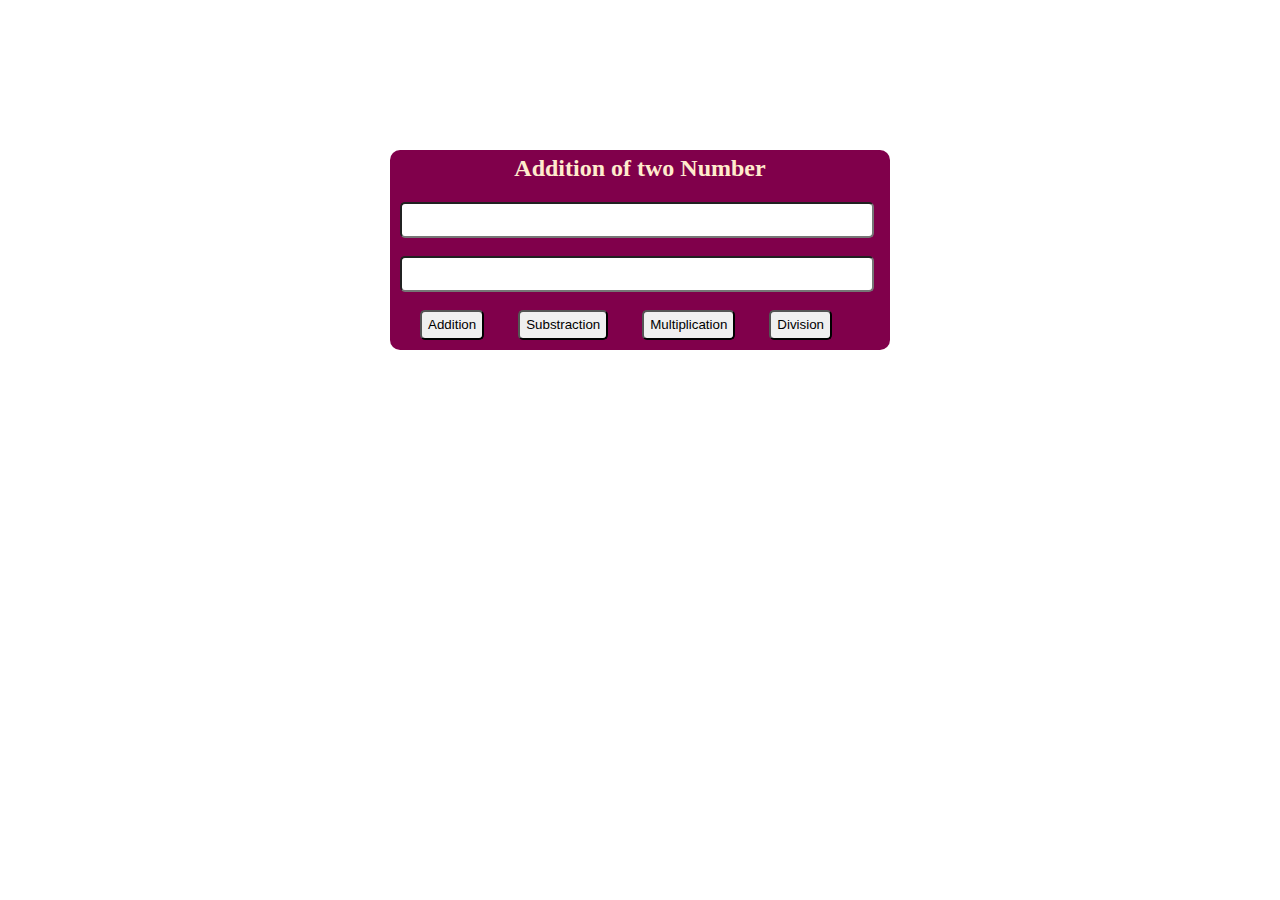
<file: index.html>
<!DOCTYPE html>
<html lang="en">
<head>
    <meta charset="UTF-8">
    <meta name="viewport" content="width=device-width, initial-scale=1.0">
    <title>Document</title>
    <style>
        .add{
           margin-left: 10px;
           
            
        }
        button{
            border-radius: 5px;
            height: 30px;
            margin-left: 30px;
            cursor: pointer;
            
        }
        button:hover{
            background-color: rgb(128, 0, 75);
            color: white;
        }
    </style>
</head>
<body>
    <div class="start" style="background-color: rgb(128, 0, 75); width: 500px; height: 200px;margin: auto; border-radius: 10px; margin-top: 150px;">
        
       <div class="headings">
        <h2 style="text-align: center; padding-top: 5px; color: blanchedalmond;">Addition of two Number</h2>
       </div>
       <div class="add">
        <input type="number" id="textf1" style="width:95%; height: 30px; border-radius: 5px;"  value = 'v'><br><br>
        <input type="number" id="textf2" style="width: 95%; height: 30px;border-radius: 5px;">
    </div><br>
    <div class="total">
        <button onclick="myfunction()">Addition</button>
        <button onclick="mysubfunction()">Substraction</button>
        <button onclick="mymulfunction()">Multiplication</button>
        <button onclick="mydivfunction()">Division</button>


    </div>
    </div>
    <script>
        function myfunction(){
            var fnum=document.getElementById("textf1").value;
            var snum=document.getElementById("textf2").value;
            var total = Number(fnum)+Number(snum);
            alert(total);
        }
        function mysubfunction(){
            var fnum=document.getElementById("textf1").value;
            var snum=document.getElementById("textf2").value;
            var total = Number(fnum)-Number(snum);
            alert(total);
        }
        function mymulfunction(){
            var fnum=document.getElementById("textf1").value;
            var snum=document.getElementById("textf2").value;
            var total = Number(fnum)*Number(snum);
            alert(total);
        }
        function mydivfunction(){
            var fnum=document.getElementById("textf1").value;
            var snum=document.getElementById("textf2").value;
            var total = Number(fnum)/Number(snum);
            alert(total);
        }
       
        
        

       </script>










    <!-- <h1>Addition of two Number</h1>
   <input type="number" id="textf1" >
   <input type="number" id="textf2"> -->
   <!-- <button onclick="myfunction()">Addition</button> -->




   <!-- <script>
    function myfunction(){
        var fnum=document.getElementById("textf1").value;
        var snum=document.getElementById("textf2").value;
        var total = Number(fnum)+Number(snum);
        alert(total);
    }
   </script>
    -->
</body>
</html>
</file>
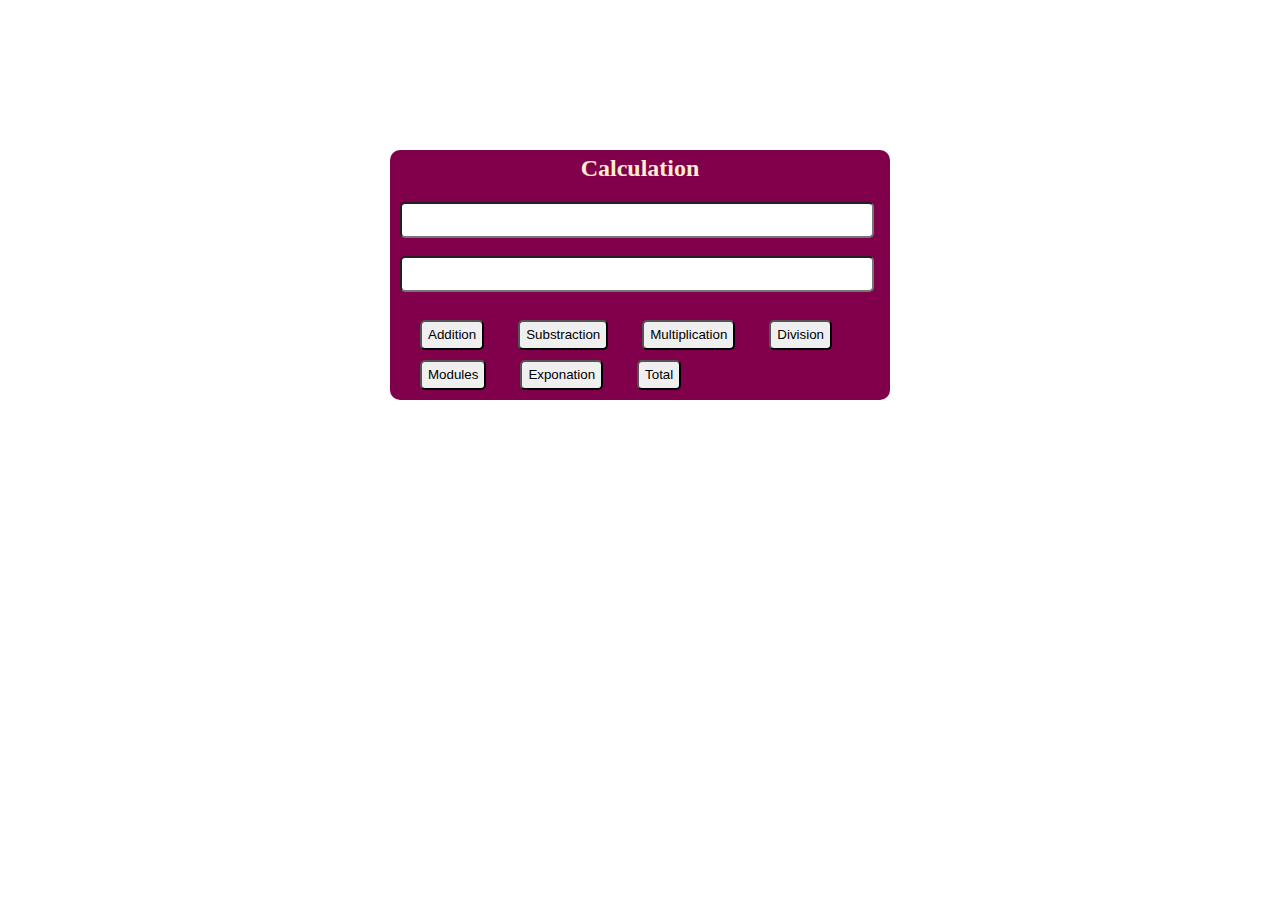
<file: demo.html>
<!DOCTYPE html>
<html lang="en">
<head>
    <meta charset="UTF-8">
    <meta name="viewport" content="width=device-width, initial-scale=1.0">
    <title>Document</title>
    <style>
        .add{
           margin-left: 10px;
           
            
        }
        button{
            border-radius: 5px;
            height: 30px;
            margin-left: 30px;
            cursor: pointer;
            margin-top:10px ;
            
        }
        button:hover{
            background-color: rgb(128, 0, 75);
            color: white;
        }
    </style>
</head>
<body>
    <div class="start" style="background-color: rgb(128, 0, 75); width: 500px; height: 250px;margin: auto; border-radius: 10px; margin-top: 150px;">
        
       <div class="headings">
        <h2 style="text-align: center; padding-top: 5px; color: blanchedalmond;">Calculation</h2>
       </div>
       <div class="add">
        <input type="number" id="textf1" style="width:95%; height: 30px; border-radius: 5px;"  onchange="add(this)"><br><br>
        <input type="number" id="textf2" style="width: 95%; height: 30px;border-radius: 5px;" onchange="sub(this)">
    </div><br>
    <div class="total">
        <button onclick="myfunction()">Addition</button>
        <button onclick="mysubfunction()">Substraction</button>
        <button onclick="mymulfunction()">Multiplication</button>
        <button onclick="mydivfunction()">Division</button>
        <button onclick="mymodulefunction()">Modules</button>
        <button onclick="myexponationfunction()">Exponation</button>
        <button onclick="mytotal()">Total</button>



    </div>
    </div>
    <script>
        let x,y
        function add(parameter){
          x=parameter.value
          console.log("add x",x)
        }
        function sub(para){
         y=para.value
         console.log("sub y",y)
        }
        function myfunction(){
            if(!x){
                alert("Please Enter the first Number")
            }
            else if(!y){
                alert("Please Enter the second Number")
            }
            else{
                    let z= Number(x)+Number(y)
                    alert(z)
        }
    }
        function mysubfunction(){
            if(!x){
                alert("Please Enter the first Number")
            }
            else if(!y){
                alert("Please Enter the second Number")
            }
            else{
                    let z= Number(x)-Number(y)
                    alert(z)
        }
        }
        function mymulfunction(){
            if(!x){
                alert("Please Enter the first Number")
            }
            else if(!y){
                alert("Please Enter the second Number")
            }
            else{
                    let z= Number(x)*Number(y)
                    alert(z)
        }
        }
        function mydivfunction(){
            if(!x){
                alert("Please Enter the first Number")
            }
            else if(!y){
                alert("Please Enter the second Number")
            }
            else{
                    let z= Number(x)/Number(y)
                    alert(z)
        }
        }
        function mymodulefunction(){
            if(!x){
                alert("Please Enter the first Number")
            }
            else if(!y){
                alert("Please Enter the second Number")
            }
            else{
                    let z= Number(x)%Number(y)
                    alert(z)
        }
        }
        function myexponationfunction(){
            if(!x){
                alert("Please Enter the first Number")
            }
            else if(!y){
                alert("Please Enter the second Number")
            }
            else{
                    let z= Number(x)**Number(y)
                    alert(z)
        }
        }
        function mytotal(){
            let a= Number(x)+Number(y)
            let b= Number(x)-Number(y)
            let c= Number(x)*Number(y)
            let d= Number(x)/Number(y)
            let e= Number(x)%Number(y)
            let f= Number(x)**Number(y)
            alert(`Addition ${a}\n Substraction ${b}\n Multiplication ${c}\n Division ${d} \n Modules ${e}\n Exponation ${f}`)
        }
        // function myfunction(){
           
        //         let z= Number(x)+Number(y)
        //   alert(z)
        //     }
    

    
        
        


        
    </script>
    </body>
    </html>
</file>
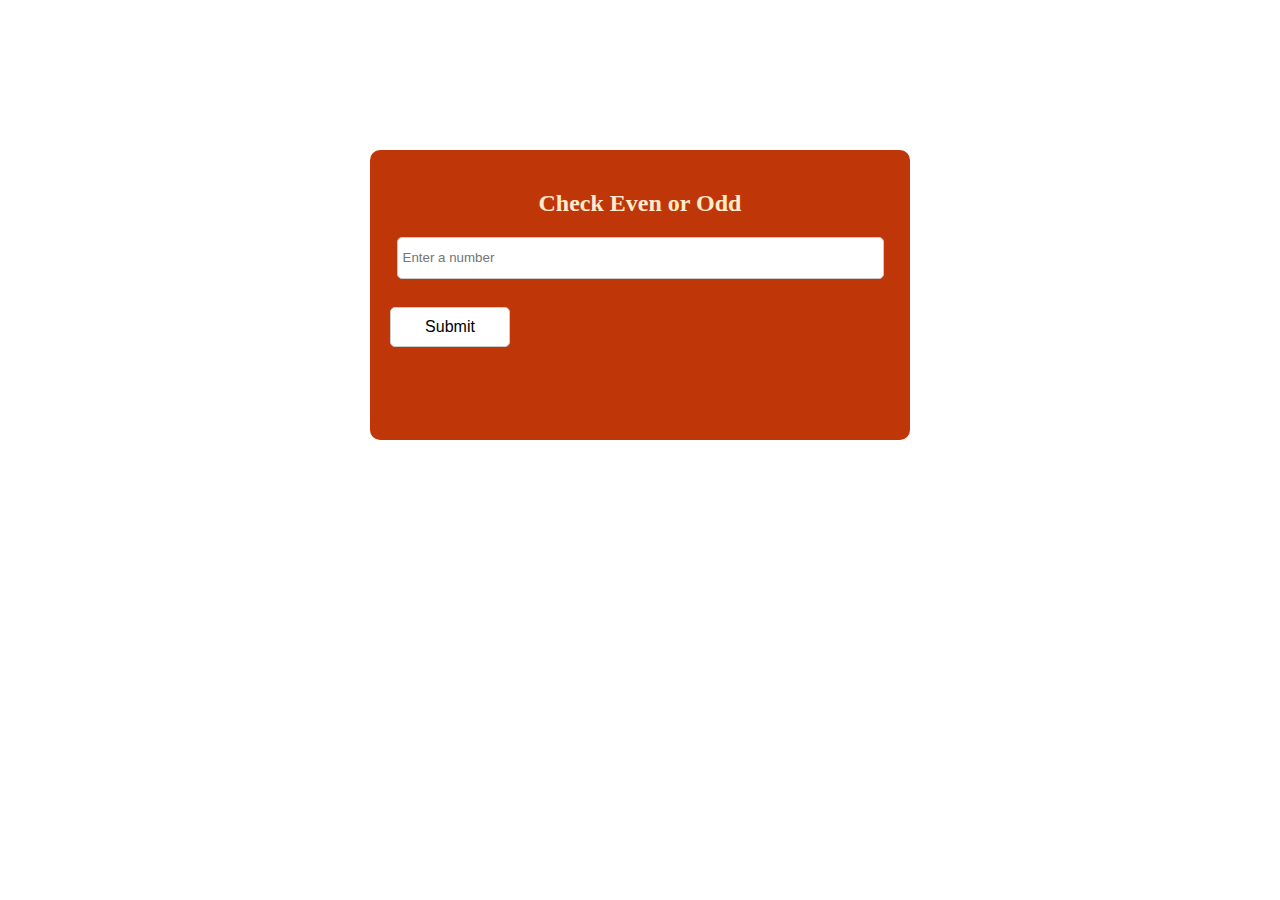
<file: demo___1.html>
<!DOCTYPE html>
<html lang="en">
<head>
    <meta charset="UTF-8">
    <meta name="viewport" content="width=device-width, initial-scale=1.0">
    <title>Even or Odd Checker</title>
    <style>
        .container {
            background-color: rgb(191, 55, 9);
            width: 500px;
            height: 250px;
            margin: auto;
            border-radius: 10px;
            margin-top: 150px;
            padding: 20px;
            text-align: center;
        }
        .input-field {
            width: 95%;
            height: 30px;
            border-radius: 5px;
            border: 1px solid #ccc;
            padding: 5px;
        }
        .btn {
            border-radius: 5px;
            height: 40px;
            width: 120px;
            cursor: pointer;
            margin-top: 10px;
            background-color: #fff;
            border: 1px solid #ccc;
            font-size: 16px;
            display: flex;
            align-items: center;
            justify-content: center;
            position: relative;
        }
        .btn:hover {
            background-color: rgba(128, 68, 0, 0.7);
            color: white;
        }
        .btn.loading {
            cursor: not-allowed;
            background-color: #aaa;
            color: transparent;
        }
        .btn.loading::after {
            content: "";
            width: 20px;
            height: 20px;
            border: 3px solid white;
            border-top-color: transparent;
            border-radius: 50%;
            position: absolute;
            animation: spin 1s linear infinite;
        }
        @keyframes spin {
            from { transform: rotate(0deg); }
            to { transform: rotate(360deg); }
        }
    </style>
</head>
<body>
    <div class="container">
        <h2 style="color: blanchedalmond;">Check Even or Odd</h2>
        <input type="number" id="textf1" class="input-field" placeholder="Enter a number">
        <br><br>
        <button class="btn" id="submitBtn" onclick="checkEvenOdd()">Submit</button>
    </div>

    <script>
        function checkEvenOdd() {
            let inputField = document.getElementById("textf1");
            let submitBtn = document.getElementById("submitBtn");
            let value = parseInt(inputField.value);

            if (isNaN(value)) {
                alert("Please enter a valid number");
                return;
            }

            // Add loading effect
            submitBtn.classList.add("loading");
            submitBtn.disabled = true;

            setTimeout(() => {
                submitBtn.classList.remove("loading");
                submitBtn.disabled = false;

                if (value % 2 === 0) {
                    alert("The number is Even");
                } else {
                    alert("The number is Odd");
                }
            }, 2000); // Simulate delay for 2 seconds
        }
    </script>
</body>
</html>
</file>
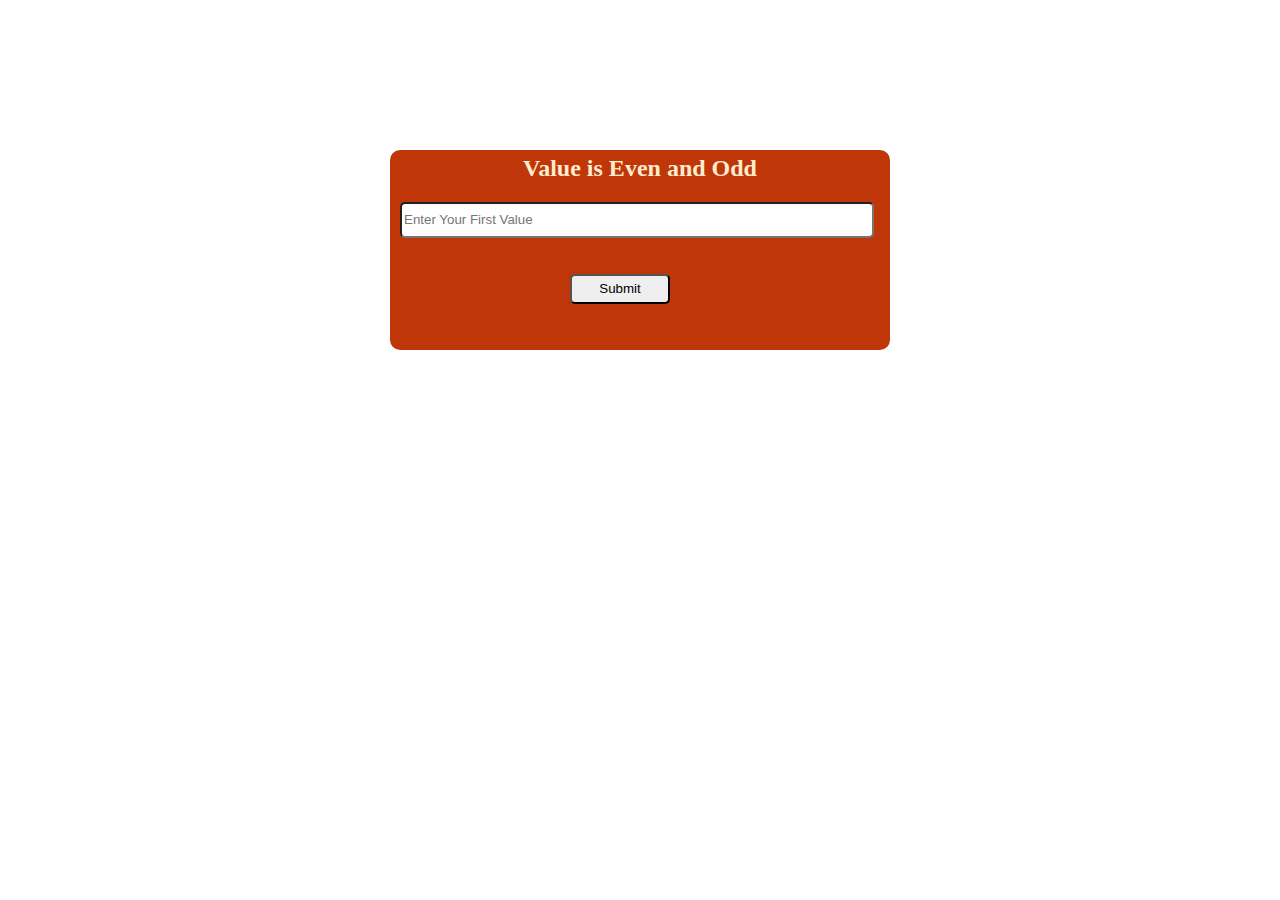
<file: even-odd.html>
<!DOCTYPE html>
<html lang="en">
<head>
    <meta charset="UTF-8">
    <meta name="viewport" content="width=device-width, initial-scale=1.0">
    <title>Document</title>
    <style>
        .add{
           margin-left: 10px;
           
            
        }
        button{
            border-radius: 5px;
            height: 30px;
            margin-left: 180px;
            cursor: pointer;
            width: 100px;
            /* margin: auto; */
            
        }
        button:hover{
            background-color: rgba(128, 68, 0, 0.312);
            color: white;
        }
    </style>
</head>
<body>
    <div class="start" style="background-color: rgb(191, 55, 9); width: 500px; height: 200px;margin: auto; border-radius: 10px; margin-top: 150px;">
        
       <div class="headings">
        <h2 style="text-align: center; padding-top: 5px; color: blanchedalmond;">Value is Even and Odd</h2>
       </div>
       <div class="add">
        <input type="number" id="textf1" style="width:95%; height: 30px; border-radius: 5px;" onchange="firstlarge(this)" placeholder="Enter Your First Value"><br><br>
        

    </div><br>
    <button onclick="myvalue()">Submit</button>
    <script>
        let a
        function firstlarge(para) {
            a=para.value
            
        }
       function myvalue(){
        if(isNaN(a)){
        alert("Please enter a valid number");
        return;
        }

        else if(a%2==0){
         alert("value is even")
        }
        else{
         alert("value is odd")
        }
        }
        
        
        
        


        
       
    </script>
</body>
</html>
</file>
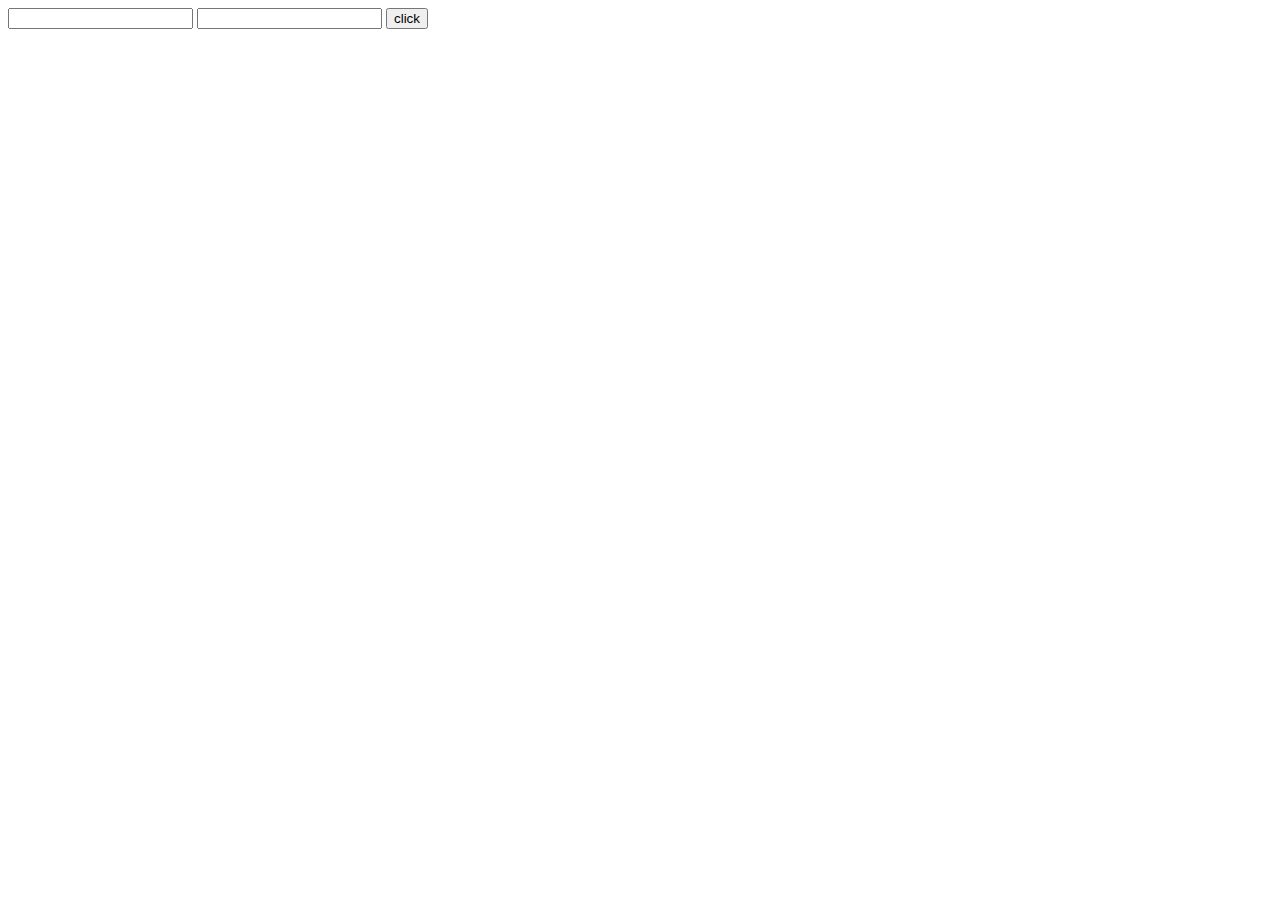
<file: explicit.html>
<!DOCTYPE html>
<html lang="en">
<head>
    <meta charset="UTF-8">
    <meta name="viewport" content="width=device-width, initial-scale=1.0">
    <title>Document</title>
</head>
<body>
    <input type="number" id="num1" onkeydown="return restrictInput(event)">
<input type="number" id="num2" onkeydown="return restrictInput(event)">
<button onclick="restrictInput(event)">click</button>
<script>
    function restrictInput(event) {
        var fname =document.getElementById("num1").value;
        var sname = document.getElementById("num2").value;
        var total= Number (fname) + Number (sname);
        alert(total);

        if (event.key === "e" || event.key === "E" || event.key === "+" || event.key === "-") {
            event.preventDefault(); 
        
        }
        // var fname =document.getElementById("num1").value;
        // var sname = document.getElementById("num2").value;
        // var total= Number (fname) + Number (sname);
        // alert(total);
    }
</script>

</body>
</html>
</file>
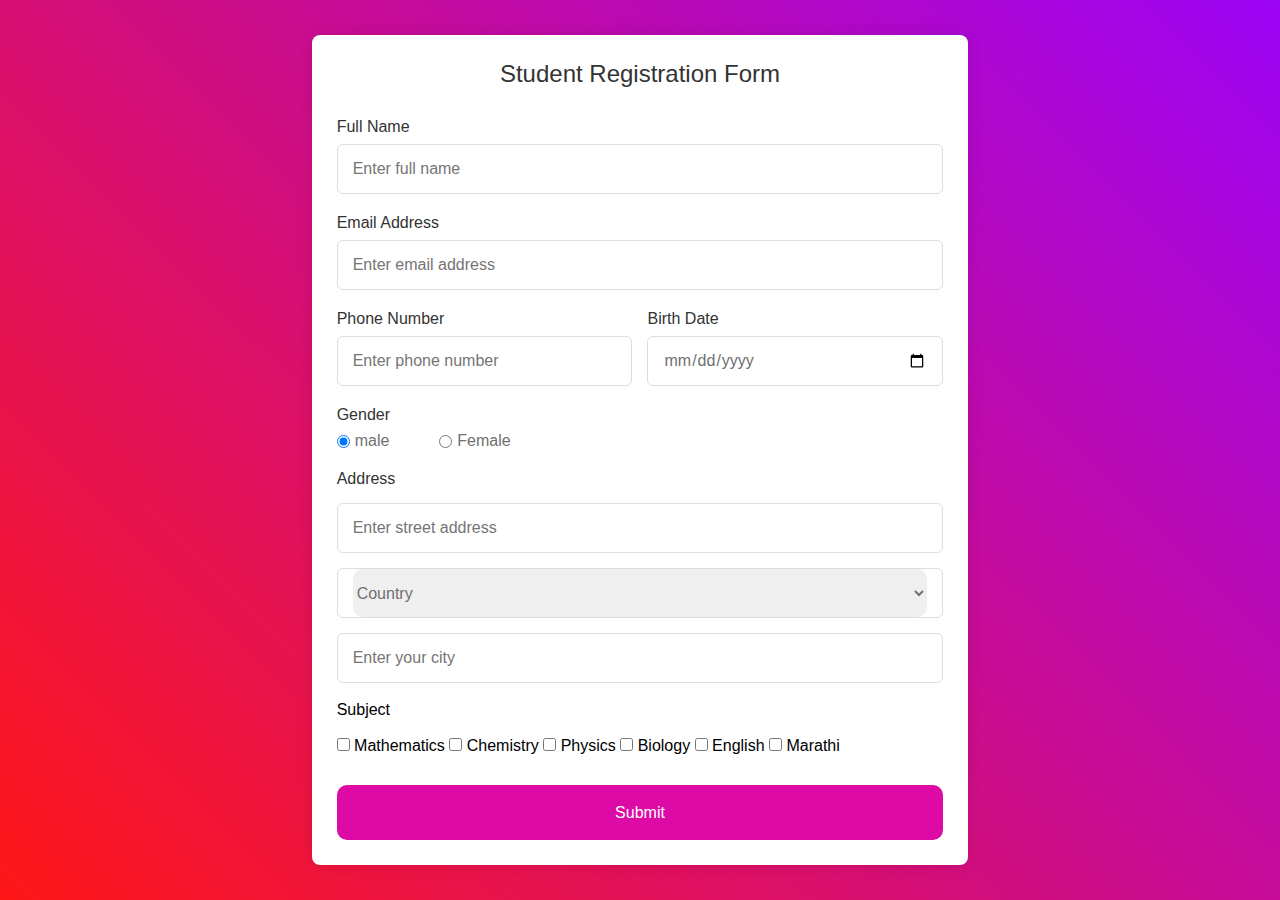
<file: form.html>
<!DOCTYPE html>
<html lang="en">

<head>
  <meta charset="UTF-8">
  <meta name="viewport" content="width=device-width, initial-scale=1.0">
  <link rel="stylesheet" href="form.css">
  <title>Document</title>

  </style>
</head>

<body>
  <div class="background_">

    <section class="container">
      <header> Student Registration Form</header>
      <form class="form">
        <div class="input-box">
          <label>Full Name</label>
          <input type="text" placeholder="Enter full name" required onchange="sub1(this)">
        </div>
        <div class="input-box">
          <label>Email Address</label>
          <input type="text" placeholder="Enter email address" required onchange="sub2(this)">
        </div>
        <div class="column">
          <div class="input-box">
            <label>Phone Number</label>
            <input type="number" placeholder="Enter phone number" required onchange="sub3(this)">
          </div>
          <div class="input-box">
            <label>Birth Date</label>
            <input type="date" placeholder="Enter birth date" required onchange="sub4(this)">
          </div>
        </div>
        <div class="gender-box">
          <h3>Gender</h3>
          <div class="gender-option">
            <div class="gender">
              <input type="radio" id="check-male" name="gender" checked onchange="sub13(this)">
              <label for="check-male">male</label>
            </div>
            <div class="gender">
              <input type="radio" id="check-female" name="gender" onchange="sub14(this)">
              <label for="check-female">Female</label>
            </div>

          </div>
        </div>
        <div class="input-box address">
          <label>Address</label>
          <input type="text" placeholder="Enter street address" required onchange="sub5(this)">

          <div>
            <div class="select-box">
              <select>
                <option hidden>Country</option>
                <option>America</option>
                <option>Japan</option>
                <option>India</option>
                <option>Nepal</option>
              </select>
            </div>
            <input type="text" placeholder="Enter your city" required onchange="sub6(this)">
          </div>
        </div><br>
        <div class="select-checkbox">
          <label>Subject</label><br><BR>
          <input type="checkbox" id="book1" name="vehicle1" onchange="sub7(this)">
          <label for="Subject1"> Mathematics</label>
          <input type="checkbox" id="book2" name="vehicle2" onchange="sub8(this)">
          <label for="Subject2"> Chemistry</label>
          <input type="checkbox" id="book3" name="vehicle3" onchange="sub9(this)">
          <label for="Subject4"> Physics</label>
          <input type="checkbox" id="book4" name="vehicle3" onchange="sub10(this)">
          <label for="Subject5"> Biology</label>
          <input type="checkbox" id="book5" name="vehicle3" onchange="sub11(this)">
          <label for="Subject6"> English</label>
          <input type="checkbox" id="book" name="vehicle3" onchange="sub12(this)">
          <label for="Subject6"> Marathi</label>

        </div>

        <button onclick="myformsubmit()">Submit</button>
      </form>
    </section>

  </div>
  <script>
    let name, Email, phoneNumber, Birth, Gender, female, male, city,Math,physics,chemistry,biology,english,marathi
    function sub1(Enter) {
      name = Enter.value
      
    }
    function sub2(Enter) {
      Email = Enter.value
      
    }
    function sub3(Enter) {
      phoneNumber = Enter.value
      
    }
    function sub4(Enter) {
      Birth = Enter.value
      
    }
    function sub13(Enter) {
      Gender = Enter.value
      
    }
    function sub14(Enter) {
      female = Enter.value
      
    }
    function sub5(Enter) {
      male = Enter.value
      
    }
    function sub6(Enter) {
      city = Enter.value
      
    }
    function sub7(Enter) {
      Math = Enter.value
      
    }
    function sub8(Enter) {
      physics = Enter.value
      
    }
    function sub9(Enter) {
      chemistry = Enter.value
      
    }
    function sub10(Enter) {
      biology = Enter.value
      
    }
    function sub11(Enter) {
      english = Enter.value
     
    }
    function sub12(Enter) {
      marathi = Enter.value
      
    }
    
    function myformsubmit() {

      alert(`${name}\n ${Email}\n${phoneNumber} \n${Birth} \n${Gender} \n${female}\n ${male} \n${city} \n${Math}\n${physics}\n${chemistry}\n${biology}\n${english}\n${marathi}`)
    }


  </script>

</body>

</html>
</file>
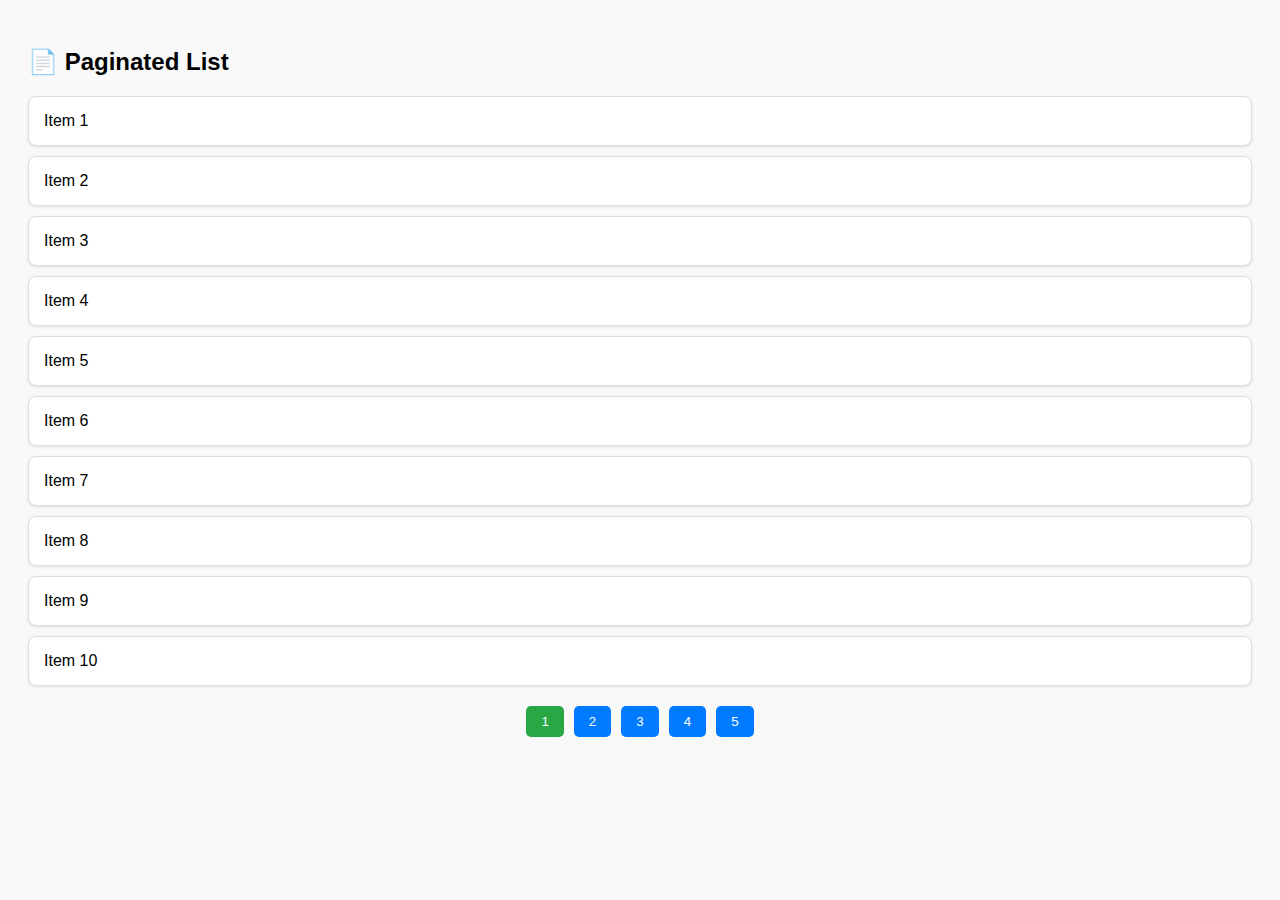
<file: pagination.html>
<!-- <!DOCTYPE html>
<html>
<head>
  <title>Pagination Example</title>
</head>
<body>
  <div id="items"></div>
  <div id="pagination"></div>

  <script>
    const data = Array.from({ length: 100 }, (_, i) => `Item ${i + 1}`);
    const itemsPerPage = 10;
    let currentPage = 1;

    function displayItems(items, page) {
      const start = (page - 1) * itemsPerPage;
      const end = start + itemsPerPage;
      const paginatedItems = items.slice(start, end);

      document.getElementById('items').innerHTML = paginatedItems
        .map(item => `<div>${item}</div>`)
        .join('');
    }

    function setupPagination(items) {
      const pageCount = Math.ceil(items.length / itemsPerPage);
      const pagination = document.getElementById('pagination');
      pagination.innerHTML = '';

      for (let i = 1; i <= pageCount; i++) {
        const btn = document.createElement('button');
        btn.innerText = i;
        btn.addEventListener('click', () => {
          currentPage = i;
          displayItems(items, currentPage);
        });
        pagination.appendChild(btn);
      }
    }

    // Initialize
    displayItems(data, currentPage);
    setupPagination(data);
  </script>
</body>
</html> -->

<!DOCTYPE html>
<html lang="en">
<head>
  <meta charset="UTF-8">
  <title>Simple Stylish Pagination</title>
  <style>
    body {
      font-family: Arial, sans-serif;
      padding: 20px;
      background: #f9f9f9;
    }
    .item {
      background: #fff;
      border: 1px solid #ddd;
      margin: 10px 0;
      padding: 15px;
      border-radius: 8px;
      box-shadow: 0 1px 3px rgba(0,0,0,0.1);
    }
    .pagination {
      margin-top: 20px;
      text-align: center;
    }
    .pagination button {
      margin: 0 5px;
      padding: 8px 15px;
      border: none;
      background-color: #007bff;
      color: white;
      border-radius: 5px;
      cursor: pointer;
      transition: background-color 0.2s;
    }
    .pagination button:hover {
      background-color: #0056b3;
    }
    .pagination .active {
      background-color: #28a745;
    }
  </style>
</head>
<body>

  <h2>📄 Paginated List</h2>
  <div id="items-container"></div>
  <div class="pagination" id="pagination-controls"></div>

  <script>
    const data = Array.from({ length: 50 }, (_, i) => `Item ${i + 1}`);
    const itemsPerPage = 10;
    let currentPage = 1;

    function renderItems() {
      const start = (currentPage - 1) * itemsPerPage;
      const end = start + itemsPerPage;
      const currentItems = data.slice(start, end);

      document.getElementById("items-container").innerHTML = currentItems
        .map(item => `<div class="item">${item}</div>`)
        .join("");
    }

    function renderPagination() {
      const pageCount = Math.ceil(data.length / itemsPerPage);
      const container = document.getElementById("pagination-controls");
      container.innerHTML = "";

      for (let i = 1; i <= pageCount; i++) {
        const btn = document.createElement("button");
        btn.innerText = i;
        if (i === currentPage) btn.classList.add("active");

        btn.addEventListener("click", () => {
          currentPage = i;
          renderItems();
          renderPagination();
        });

        container.appendChild(btn);
      }
    }

    // Initial load
    renderItems();
    renderPagination();
  </script>

</body>
</html>
</file>
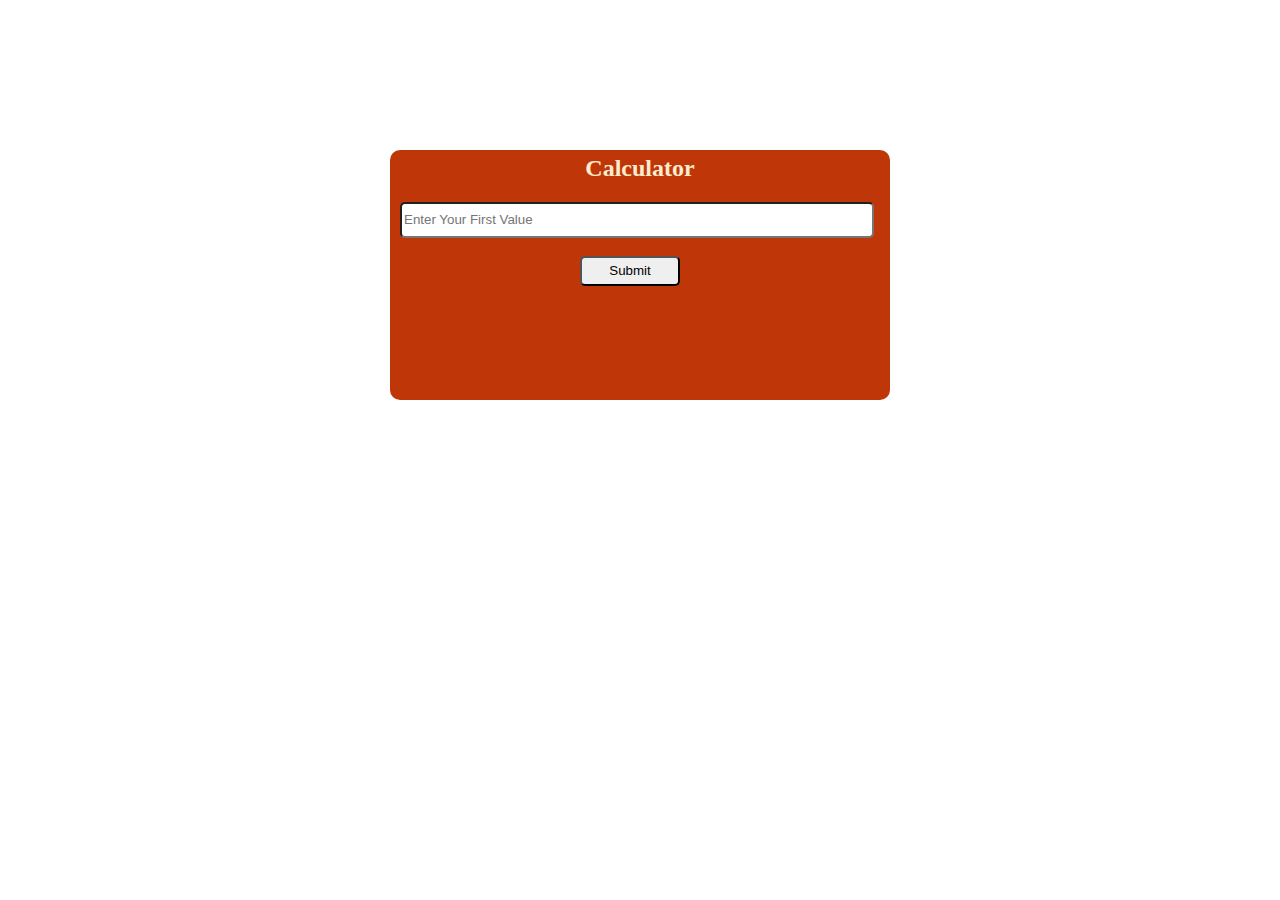
<file: positive-negative.html>
<!DOCTYPE html>
<html lang="en">
<head>
    <meta charset="UTF-8">
    <meta name="viewport" content="width=device-width, initial-scale=1.0">
    <title>Document</title>
    <style>
        .add{
           margin-left: 10px;
           
            
        }
        button{
            border-radius: 5px;
            height: 30px;
            margin-left: 180px;
            cursor: pointer;
            width: 100px;
            /* margin: auto; */
            
        }
        button:hover{
            background-color: rgba(128, 68, 0, 0.312);
            color: white;
        }
    </style>
</head>
<body>
    <div class="start" style="background-color: rgb(191, 55, 9); width: 500px; height: 250px;margin: auto; border-radius: 10px; margin-top: 150px;">
        
       <div class="headings">
        <h2 style="text-align: center; padding-top: 5px; color: blanchedalmond;">Calculator</h2>
       </div>
       <div class="add">
        <input type="number" id="textf1" style="width:95%; height: 30px; border-radius: 5px;" onchange="firstlarge(this)" placeholder="Enter Your First Value"><br><br>
        
    <button onclick="myvalue()">Submit</button>
    <script>
        let even
        function firstlarge(para){
            even=para.value
        }
        
        function myvalue(){
            if(even>0){
                alert("value is positive")
                

            }
            else if(even<0)
            alert("value is negative")
        else if(even==0){
            alert("value is zero")
        }
       
        
        else{
            alert("value is not declare ")
        }
        }
        

    </script>
</body>
</html>
</file>
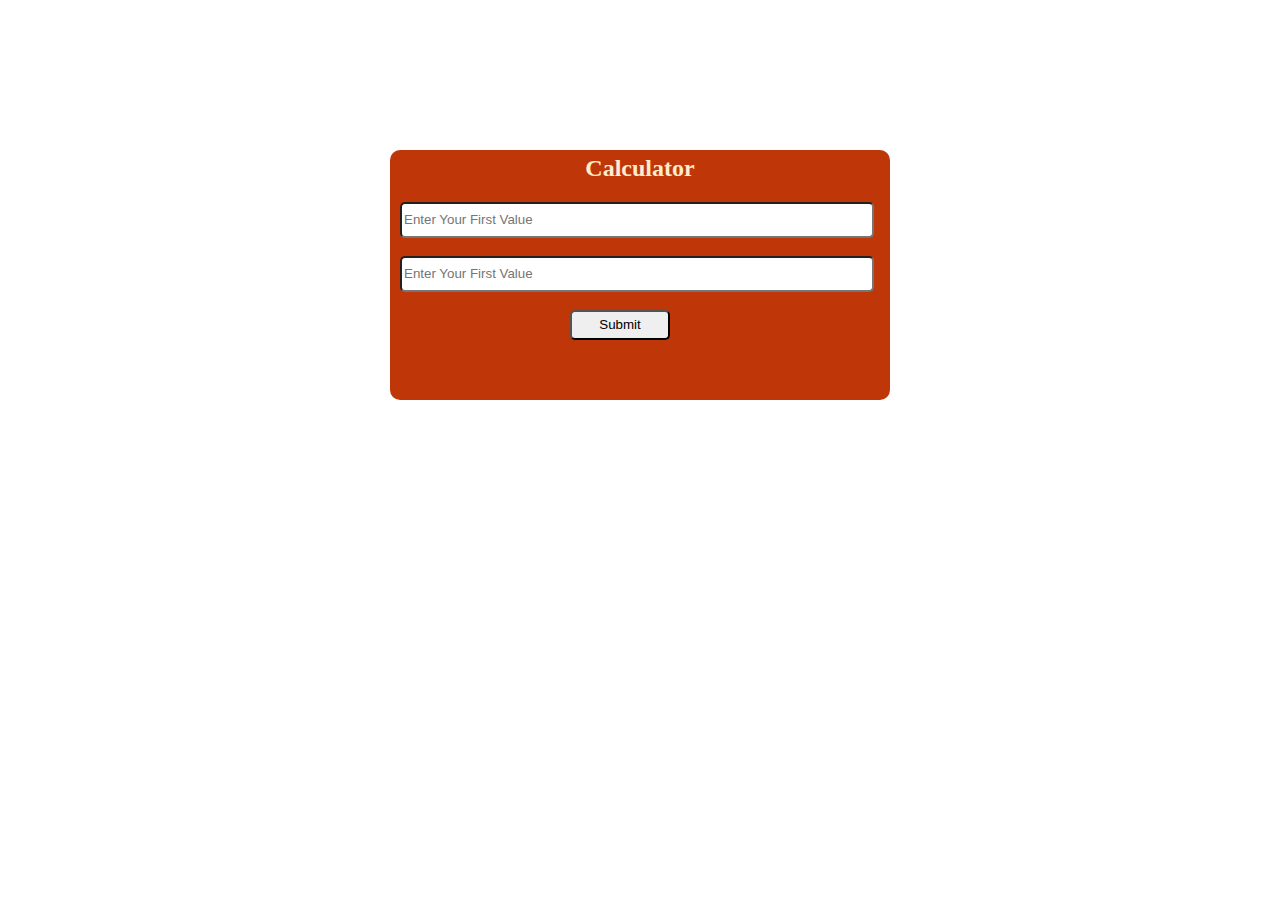
<file: Smallest.html>
<!DOCTYPE html>
<html lang="en">
<head>
    <meta charset="UTF-8">
    <meta name="viewport" content="width=device-width, initial-scale=1.0">
    <title>Document</title>
    <style>
        .add{
           margin-left: 10px;
           
            
        }
        button{
            border-radius: 5px;
            height: 30px;
            margin-left: 180px;
            cursor: pointer;
            width: 100px;
            /* margin: auto; */
            
        }
        button:hover{
            background-color: rgba(128, 68, 0, 0.312);
            color: white;
        }
    </style>
</head>
<body>
    <div class="start" style="background-color: rgb(191, 55, 9); width: 500px; height: 250px;margin: auto; border-radius: 10px; margin-top: 150px;">
        
       <div class="headings">
        <h2 style="text-align: center; padding-top: 5px; color: blanchedalmond;">Calculator</h2>
       </div>
       <div class="add">
        <input type="number" id="textf1" style="width:95%; height: 30px; border-radius: 5px;" onchange="firstlarge(this)" placeholder="Enter Your First Value"><br><br>
        <input type="number" id="textf2" style="width: 95%; height: 30px;border-radius: 5px;" onchange="seconlarge(this)" placeholder="Enter Your First Value">
    </div><br>
    <button onclick="myvalue()">Submit</button>
    <script>
        let a,b
        function firstlarge(params) {
            a=params.value
            
        }
        function seconlarge(parameter){
            b=parameter.value
           
        }
       function myvalue(){
        if(a<b){
            alert("First value is Less")
            return
        }
        else if(b<a){
             alert("Second Value is Less")
             return
        }
        else{
            alert("")
            
        }
       }
    </script>
</body>
</html>
</file>
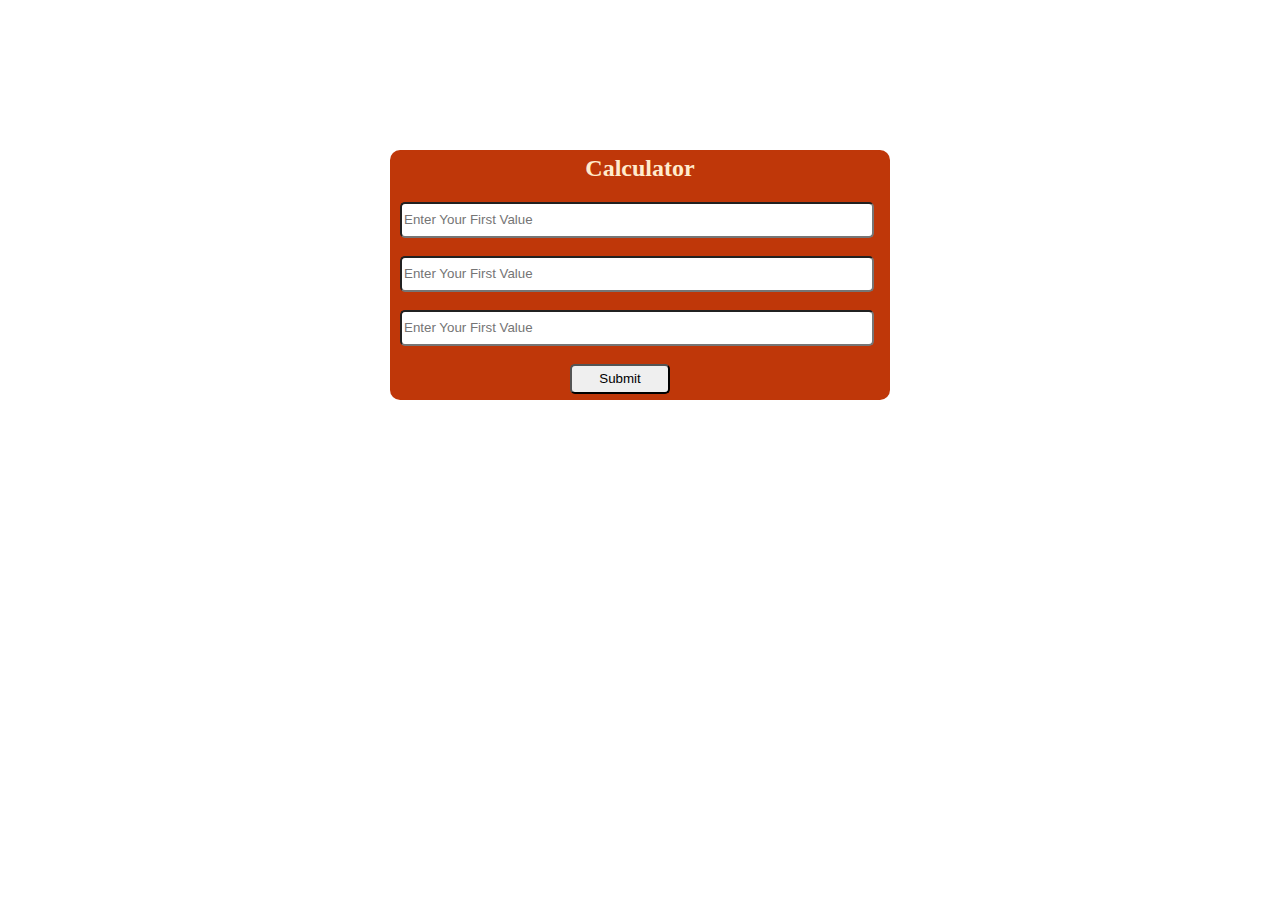
<file: three largest value.html>
<!DOCTYPE html>
<html lang="en">
<head>
    <meta charset="UTF-8">
    <meta name="viewport" content="width=device-width, initial-scale=1.0">
    <title>Document</title>
    <style>
        .add{
           margin-left: 10px;
           
            
        }
        button{
            border-radius: 5px;
            height: 30px;
            margin-left: 180px;
            cursor: pointer;
            width: 100px;
            /* margin: auto; */
            
        }
        button:hover{
            background-color: rgba(128, 68, 0, 0.312);
            color: white;
        }
    </style>
</head>
<body>
    <div class="start" style="background-color: rgb(191, 55, 9); width: 500px; height: 250px;margin: auto; border-radius: 10px; margin-top: 150px;">
        
       <div class="headings">
        <h2 style="text-align: center; padding-top: 5px; color: blanchedalmond;">Calculator</h2>
       </div>
       <div class="add">
        <input type="number" id="textf1" style="width:95%; height: 30px; border-radius: 5px;" onchange="firstlarge(this)" placeholder="Enter Your First Value"><br><br>
        <input type="number" id="textf2" style="width: 95%; height: 30px;border-radius: 5px;" onchange="seconlarge(this)" placeholder="Enter Your First Value"><br><br>
        <input type="number" id="textf2" style="width: 95%; height: 30px;border-radius: 5px;" onchange="thirdlarge(this)" placeholder="Enter Your First Value">

    </div><br>
    <button onclick="myvalue()">Submit</button>
    <script>
        let a,b,c
        function firstlarge(para) {
            a=para.value
            
        }
        function seconlarge(parameter){
            b=parameter.value
           
        }
        function thirdlarge(params){
            c= params.value

        }
       function myvalue(){
        if(a>b && a>c){
            alert("First value is Greater")
            return
        }
        else if(b>a && b>c){
             alert("Second Value is Greater")
             return
        }
        else if(c>a && c>b){
            alert("Third Value is Greater")
            return
        }
        else if (a==b && b==c && c==a){
            alert("both value is equal")
            return

        }
        }
        
        
        


        
       
    </script>
</body>
</html>
</file>
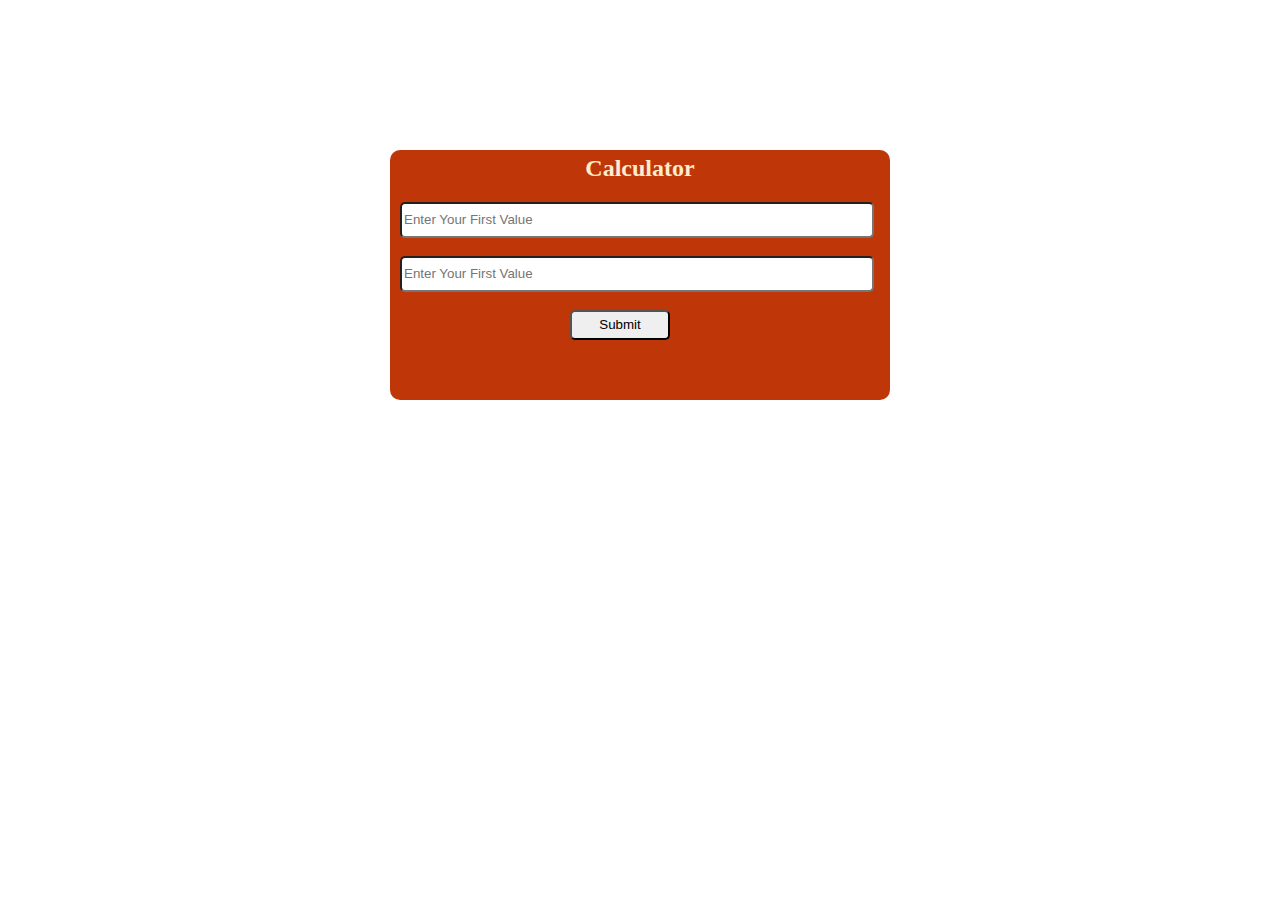
<file: two number(greater).html>
<!DOCTYPE html>
<html lang="en">
<head>
    <meta charset="UTF-8">
    <meta name="viewport" content="width=device-width, initial-scale=1.0">
    <title>Document</title>
    <style>
        .add{
           margin-left: 10px;
           
            
        }
        button{
            border-radius: 5px;
            height: 30px;
            margin-left: 180px;
            cursor: pointer;
            width: 100px;
            /* margin: auto; */
            
        }
        button:hover{
            background-color: rgba(128, 68, 0, 0.312);
            color: white;
        }
    </style>
</head>
<body>
    <div class="start" style="background-color: rgb(191, 55, 9); width: 500px; height: 250px;margin: auto; border-radius: 10px; margin-top: 150px;">
        
       <div class="headings">
        <h2 style="text-align: center; padding-top: 5px; color: blanchedalmond;">Calculator</h2>
       </div>
       <div class="add">
        <input type="number" id="textf1" style="width:95%; height: 30px; border-radius: 5px;" onchange="firstlarge(this)" placeholder="Enter Your First Value"><br><br>
        <input type="number" id="textf2" style="width: 95%; height: 30px;border-radius: 5px;" onchange="seconlarge(this)" placeholder="Enter Your First Value">
    </div><br>
    <button onclick="myvalue()">Submit</button>
    <script>
        let a,b
        function firstlarge(params) {
            a=params.value
            
        }
        function seconlarge(parameter){
            b=parameter.value
           
        }
       function myvalue(){
        if(a>b){
            alert("First value is Greater")
            return
        }
        else if(b>a){
             alert("Second Value is Greater")
             return
        }
        else{
            alert("This Not consider value")
            
        }
       }
    </script>
</body>
</html>
</file>
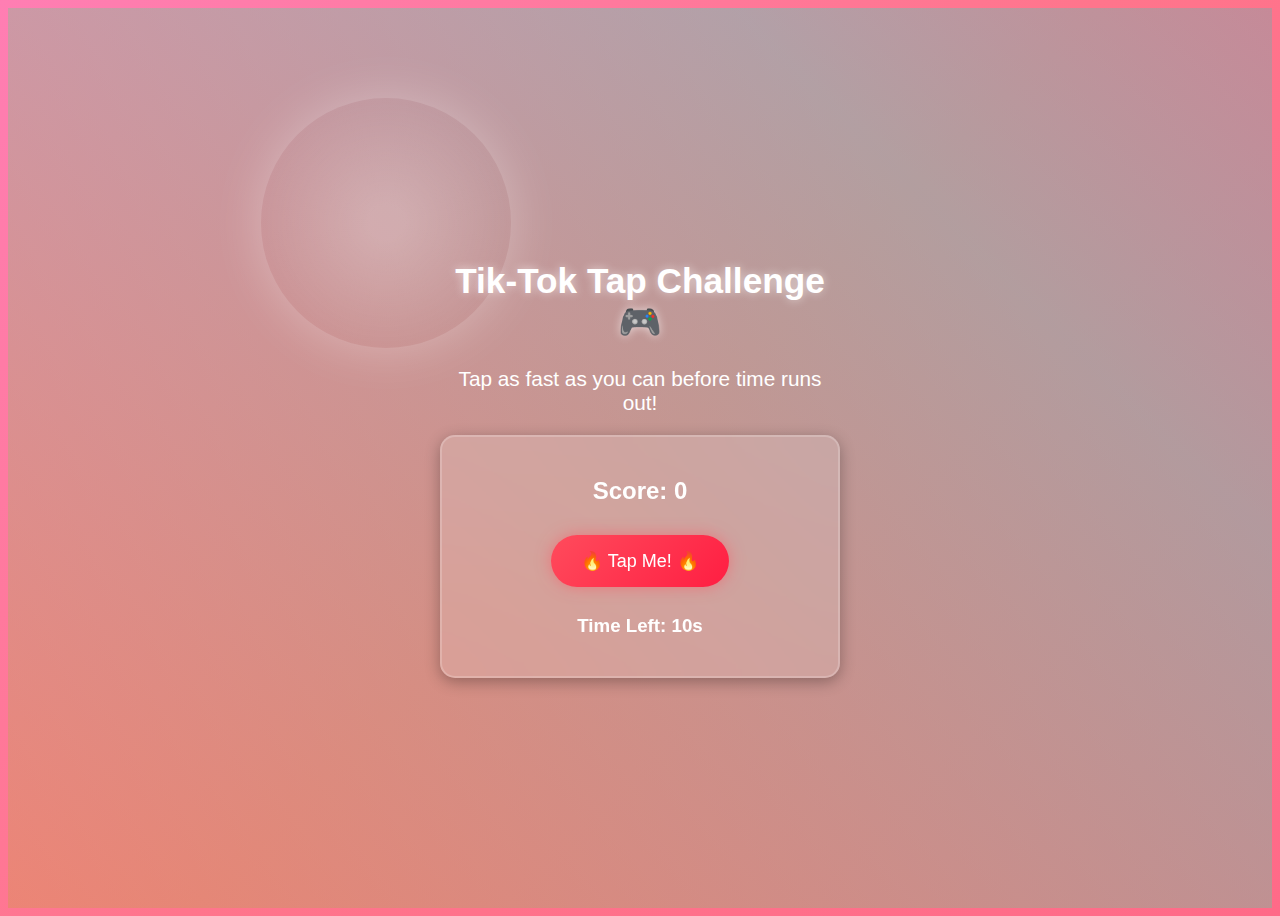
<file: Tik-tok/first.html>
<!DOCTYPE html>
<html lang="en">
<head>
    <meta charset="UTF-8">
    <meta name="viewport" content="width=device-width, initial-scale=1.0">
    <title>Tik-Tok Tap Challenge</title>
    <link rel="stylesheet" href="style.css">
</head>
<body>
    <div class="container">
        <h1 class="title">Tik-Tok Tap Challenge 🎮</h1>
        <p class="subtitle">Tap as fast as you can before time runs out!</p>
        
        <div class="game-box">
            <h2 id="score">Score: 0</h2>
            <button id="tapButton">🔥 Tap Me! 🔥</button>
            <h3 id="timer">Time Left: 10s</h3>
            <button id="restartButton">🔄 Restart Game</button>
        </div>
    </div>

    <script src="script.js"></script>
</body>
</html>
</file>
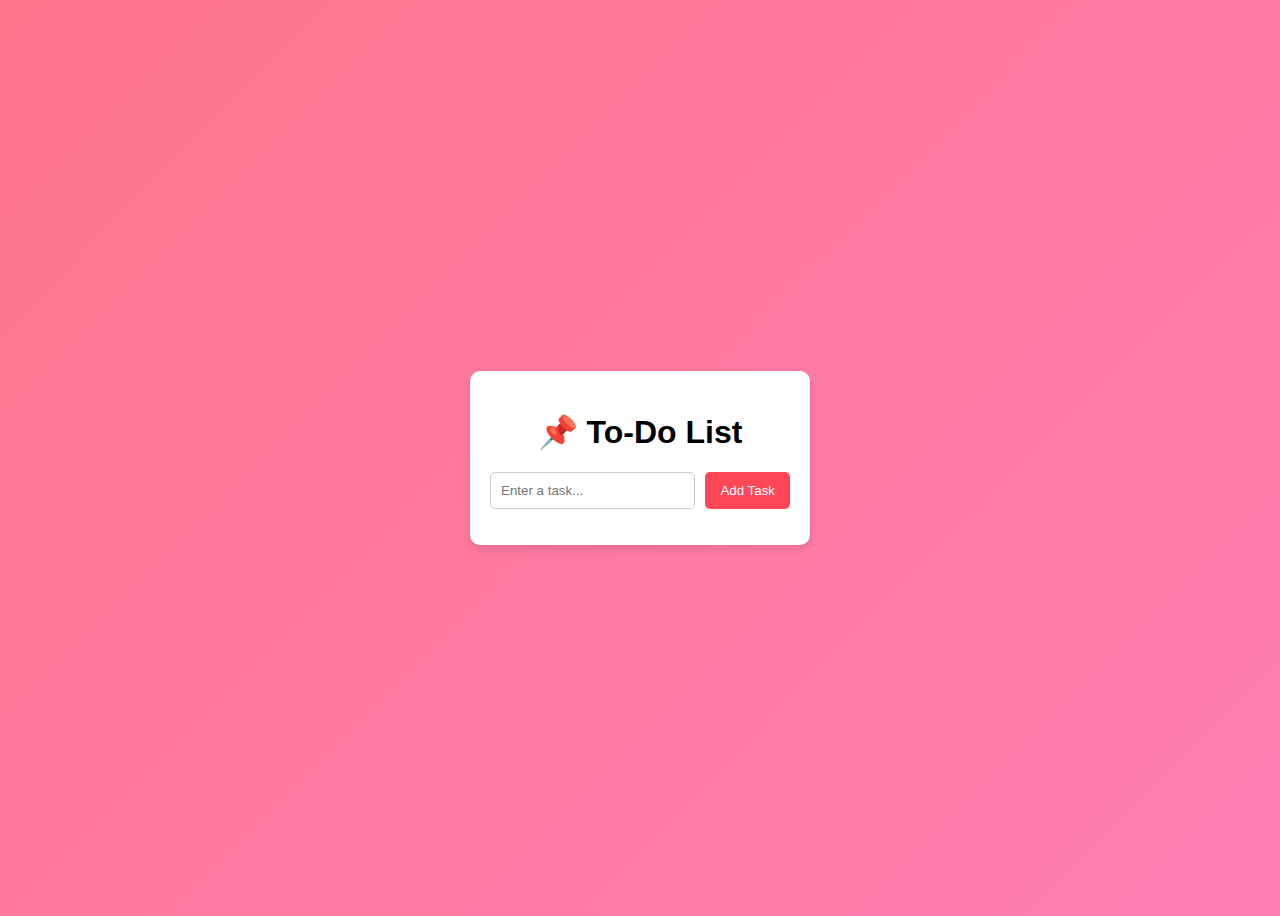
<file: Tik-tok/TO-DO-LIST-APP/Second.html>
<!DOCTYPE html>
<html lang="en">
<head>
    <meta charset="UTF-8">
    <meta name="viewport" content="width=device-width, initial-scale=1.0">
    <title>To-Do List App</title>
    <link rel="stylesheet" href="Second.css">
</head>
<body>
    <div class="container">
        <h1>📌 To-Do List</h1>
        <div class="input-section">
            <input type="text" id="taskInput" placeholder="Enter a task...">
            <button id="addTaskBtn">Add Task</button>
        </div>
        <ul id="taskList"></ul>
    </div>

    <script src="Second.js"></script>
</body>
</html>
</file>
<file: form.css>
* {
    margin: 0;
    padding: 0;
    box-sizing: border-box;
    font-family: "Poppins", sans-serif;
    border-radius: 10px;
  }
  body {
    min-height: 100vh;
    display: flex;
    align-items: center;
    justify-content: center;
    padding: 20px;
    /* background: (45deg, #ff1717, #9d04f6) */
    background: linear-gradient(45deg, #ff1717, #9d04f6);

  }
  .container {
    /* position: relative; */
    max-width: 700px;
    width: 100%;
    background: #fff;
    padding: 25px;
    border-radius: 8px;
    box-shadow: 0 0 15px rgba(0, 0, 0, 0.1);
  }
  .container header {
    font-size: 1.5rem;
    color: #333;
    font-weight: 500;
    text-align: center;
  }
  .container .form {
    margin-top: 30px;
  }
  .form .input-box {
    width: 100%;
    margin-top: 20px;
  }
  .input-box label {
    color: #333;
  }
  .form :where(.input-box input, .select-box) {
    position: relative;
    height: 50px;
    width: 100%;
    outline: none;
    font-size: 1rem;
    color: #707070;
    margin-top: 8px;
    border: 1px solid #ddd;
    border-radius: 6px;
    padding: 0 15px;
  }
  .input-box input:focus {
    box-shadow: 0 1px 0 rgba(0, 0, 0, 0.1);
  }
  .form .column {
    display: flex;
    column-gap: 15px;
  }
  .form .gender-box {
    margin-top: 20px;
  }
  .gender-box h3 {
    color: #333;
    font-size: 1rem;
    font-weight: 400;
    margin-bottom: 8px;
  }
  .form :where(.gender-option, .gender) {
    display: flex;
    align-items: center;
    column-gap: 50px;
    flex-wrap: wrap;
  }
  .form .gender {
    column-gap: 5px;
  }
  .gender input {
    /* accent-color: rgb(130, 106, 251); */
  }
  .form :where(.gender input, .gender label) {
    cursor: pointer;
  }
  .gender label {
    color: #707070;
  }
  .address :where(input, .select-box) {
    margin-top: 15px;
  }
  .select-box select {
    height: 100%;
    width: 100%;
    outline: none;
    border: none;
    color: #707070;
    font-size: 1rem;
  }
  .form button {
    height: 55px;
    width: 100%;
    color: #fff;
    font-size: 1rem;
    font-weight: 400;
    margin-top: 30px;
    border: none;
    cursor: pointer;
    transition: all 0.2s ease;
    background: rgb(222, 10, 165);
    
  }
  .form button:hover {
    background: rgb(88, 56, 250);
  }
 
   @media screen and (max-width: 500px) {
    .form .column {
      flex-wrap: wrap;
    }
    .form :where(.gender-option, .gender) {
      row-gap: 15px;
    }
  }
</file>
<file: Tik-tok/TO-DO-LIST-APP/Second.css>
/* 🌟 Basic Styling */
body {
    font-family: 'Poppins', sans-serif;
    background: linear-gradient(135deg, #ff758c, #ff7eb3);
    text-align: center;
    height: 100vh;
    display: flex;
    align-items: center;
    justify-content: center;
}

/* 📦 Container Box */
.container {
    background: white;
    padding: 20px;
    border-radius: 10px;
    box-shadow: 0 4px 10px rgba(0, 0, 0, 0.1);
    width: 300px;
}

/* 🎯 Input Section */
.input-section {
    display: flex;
    justify-content: space-between;
    gap: 10px;
}

input {
    flex: 1;
    padding: 10px;
    border: 1px solid #ccc;
    border-radius: 5px;
}

button {
    background: #ff4757;
    color: white;
    border: none;
    padding: 10px 15px;
    border-radius: 5px;
    cursor: pointer;
}

/* 📝 Task List */
ul {
    list-style: none;
    padding: 0;
}

li {
    background: #f8f8f8;
    margin: 10px 0;
    padding: 10px;
    display: flex;
    justify-content: space-between;
    border-radius: 5px;
}

/* ✅ Completed Task */
.completed {
    text-decoration: line-through;
    color: #888;
}

/* ❌ Delete Button */
.delete-btn {
    background: red;
    color: white;
    border: none;
    padding: 5px 10px;
    border-radius: 5px;
    cursor: pointer;
}
</file>
<file: Tik-tok/style.css>
/* 🎨 Stylish Animated Background */
body {
    font-family: 'Poppins', sans-serif;
    text-align: center;
    background: linear-gradient(135deg, #ff7eb3, #ff758c, #ff6a88);
    height: 100vh;
    display: flex;
    align-items: center;
    justify-content: center;
    color: white;
    overflow: hidden;
    position: relative;
}

/* 🔥 Moving Gradient Animation */
body::before {
    content: "";
    position: absolute;
    top: 0;
    left: 0;
    width: 100%;
    height: 100%;
    background: linear-gradient(45deg, #ff00ff, #ff8800, #00ffcc, #ff0077, #ff00ff);
    background-size: 400% 400%;
    animation: moveGradient 8s infinite linear alternate;
    opacity: 0.3;
    z-index: -1;
}

/* 🎥 Gradient Animation */
@keyframes moveGradient {
    0% { background-position: 0% 50%; }
    50% { background-position: 100% 50%; }
    100% { background-position: 0% 50%; }
}

/* ✨ Floating Neon Dots Effect */
body::after {
    content: "";
    position: absolute;
    width: 250px;
    height: 250px;
    background: radial-gradient(circle, rgba(255,255,255,0.2) 10%, rgba(0,0,0,0) 70%);
    border-radius: 50%;
    top: 10%;
    left: 20%;
    box-shadow: 0 0 50px rgba(255,255,255,0.3);
    animation: floating 6s infinite ease-in-out alternate;
}

/* 🌟 Floating Effect */
@keyframes floating {
    0% { transform: translateY(0px); opacity: 0.8; }
    100% { transform: translateY(30px); opacity: 1; }
}

/* 📦 Game Container */
.container {
    width: 90%;
    max-width: 400px;
}

/* 🎮 Game Box */
.game-box {
    background: rgba(255, 255, 255, 0.15);
    padding: 20px;
    border-radius: 15px;
    box-shadow: 0 4px 15px rgba(0, 0, 0, 0.3);
    backdrop-filter: blur(20px);
    border: 2px solid rgba(255, 255, 255, 0.2);
}

/* 🎯 Title & Subtext */
.title {
    font-size: 2.2em;
    font-weight: bold;
    text-shadow: 0px 0px 10px rgba(255, 255, 255, 0.6);
}

.subtitle {
    font-size: 1.3em;
    margin-bottom: 20px;
}

/* 🟠 Tap Button */
button {
    background: linear-gradient(135deg, #ff4b5c, #ff1e42);
    color: white;
    font-size: 18px;
    padding: 15px 30px;
    border: none;
    border-radius: 50px;
    cursor: pointer;
    transition: 0.3s;
    margin: 10px 0;
    box-shadow: 0 0 15px rgba(255, 75, 92, 0.5);
}

/* 🟢 Button Hover Effect */
button:hover {
    background: linear-gradient(135deg, #ff1e42, #ff0077);
    transform: scale(1.1);
    box-shadow: 0 0 25px rgba(255, 30, 66, 0.8);
}

/* 🔄 Restart Button */
#restartButton {
    background: linear-gradient(135deg, #1e90ff, #0077ff);
    display: none;
}

/* ✨ Button Animation */
@keyframes pulse {
    0% { transform: scale(1); box-shadow: 0 0 10px rgba(255, 75, 92, 0.5); }
    50% { transform: scale(1.1); box-shadow: 0 0 20px rgba(255, 75, 92, 0.8); }
    100% { transform: scale(1); box-shadow: 0 0 10px rgba(255, 75, 92, 0.5); }
}

#tapButton {
    animation: pulse 1.5s infinite;
}

/* ✨ Floating Neon Dots Effect */
body::after {
    content: "";
    position: absolute;
    width: 250px;
    height: 250px;
    background: radial-gradient(circle, rgba(255,255,255,0.2) 10%, rgba(0,0,0,0) 70%);
    border-radius: 50%;
    top: 10%;
    left: 20%;
    box-shadow: 0 0 50px rgba(255,255,255,0.3);
    animation: floating 6s infinite ease-in-out alternate;
}

/* 🌟 Floating Effect */
@keyframes floating {
    0% { transform: translateY(0px); opacity: 0.8; }
    100% { transform: translateY(30px); opacity: 1; }
}

/* 📦 Game Container */
.container {
    width: 90%;
    max-width: 400px;
}

/* 🎮 Game Box */
.game-box {
    background: rgba(255, 255, 255, 0.15);
    padding: 20px;
    border-radius: 15px;
    box-shadow: 0 4px 15px rgba(0, 0, 0, 0.3);
    backdrop-filter: blur(20px);
    border: 2px solid rgba(255, 255, 255, 0.2);
}

/* 🎯 Title & Subtext */
.title {
    font-size: 2.2em;
    font-weight: bold;
    text-shadow: 0px 0px 10px rgba(255, 255, 255, 0.6);
}

.subtitle {
    font-size: 1.3em;
    margin-bottom: 20px;
}

/* 🟠 Tap Button */
button {
    background: linear-gradient(135deg, #ff4b5c, #ff1e42);
    color: white;
    font-size: 18px;
    padding: 15px 30px;
    border: none;
    border-radius: 50px;
    cursor: pointer;
    transition: 0.3s;
    margin: 10px 0;
    box-shadow: 0 0 15px rgba(255, 75, 92, 0.5);
}

/* 🟢 Button Hover Effect */
button:hover {
    background: linear-gradient(135deg, #ff1e42, #ff0077);
    transform: scale(1.1);
    box-shadow: 0 0 25px rgba(255, 30, 66, 0.8);
}

/* 🔄 Restart Button */
#restartButton {
    background: linear-gradient(135deg, #1e90ff, #0077ff);
    display: none;
}

/* ✨ Button Animation */
@keyframes pulse {
    0% { transform: scale(1); box-shadow: 0 0 10px rgba(255, 75, 92, 0.5); }
    50% { transform: scale(1.1); box-shadow: 0 0 20px rgba(255, 75, 92, 0.8); }
    100% { transform: scale(1); box-shadow: 0 0 10px rgba(255, 75, 92, 0.5); }
}

#tapButton {
    animation: pulse 1.5s infinite;
}
</file>
